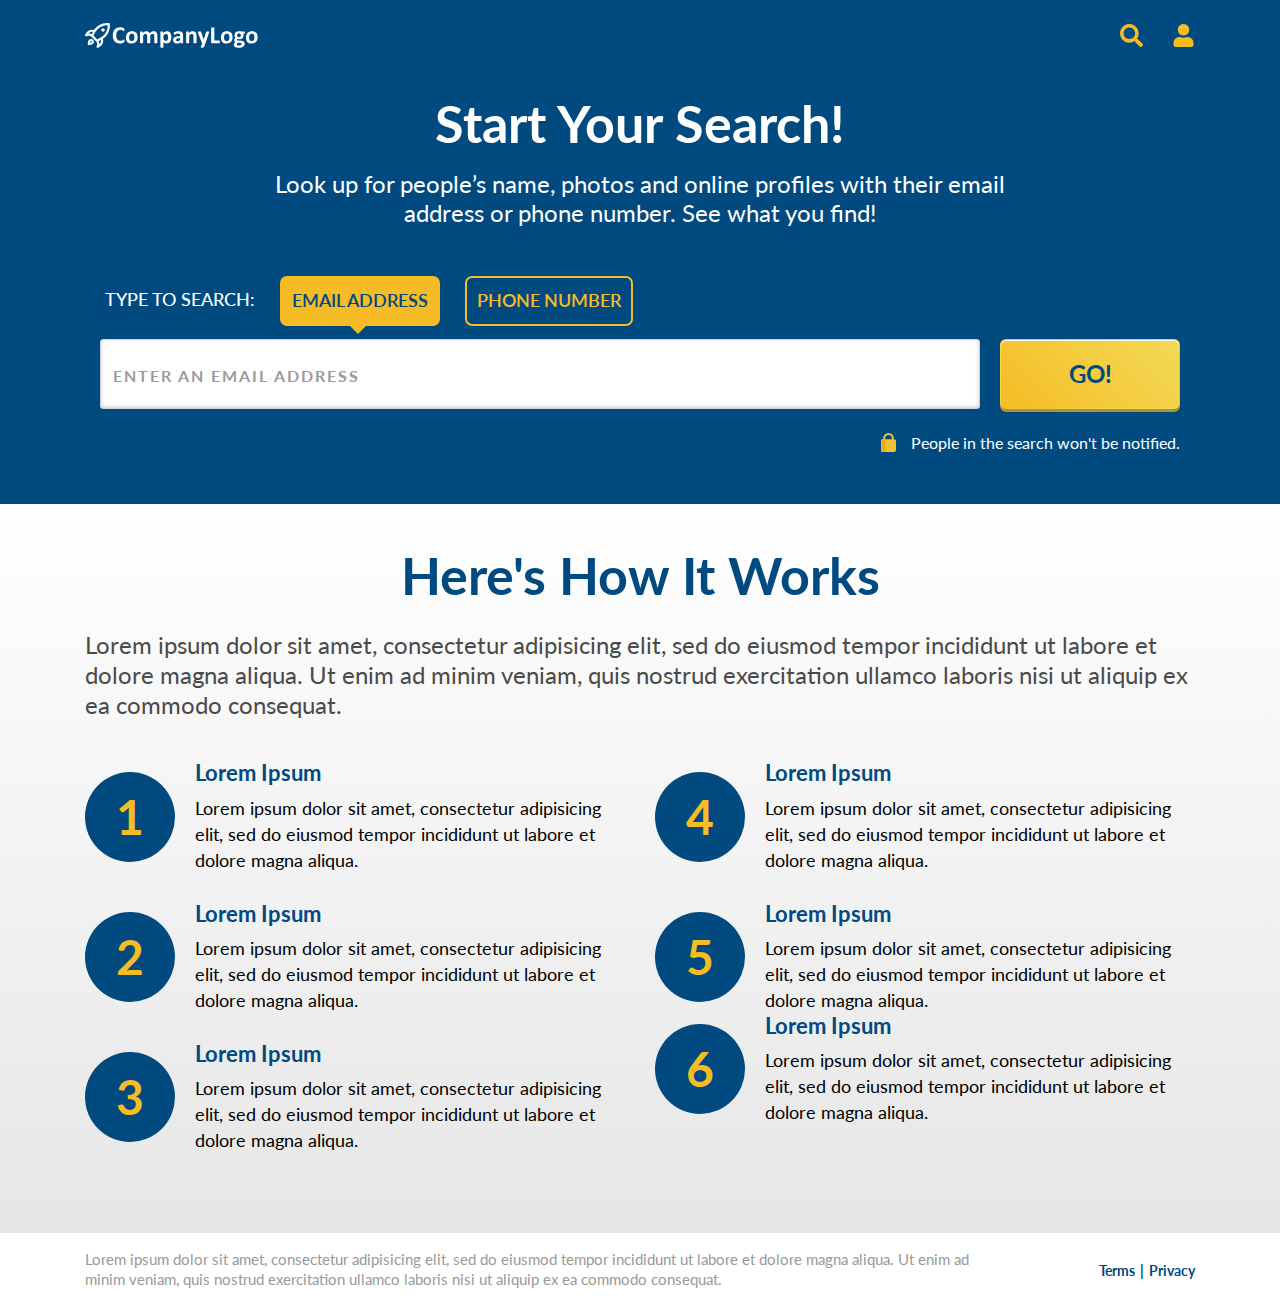
<file: index.html>
<!doctype html>
<html lang="en">
  <head>
    <meta charset="utf-8">
    <meta name="viewport" content="width=device-width, initial-scale=1, shrink-to-fit=no">
    <title>Start Your Search!</title>
    <link rel="preconnect" href="https://fonts.gstatic.com">
    <link href="https://fonts.googleapis.com/css2?family=Lato:wght@300;400;700&display=swap" rel="stylesheet">
    <link rel="stylesheet" href="https://maxcdn.bootstrapcdn.com/bootstrap/4.0.0/css/bootstrap.min.css" integrity="sha384-Gn5384xqQ1aoWXA+058RXPxPg6fy4IWvTNh0E263XmFcJlSAwiGgFAW/dAiS6JXm" crossorigin="anonymous">
    <link rel="stylesheet" href="css/style.css">
  </head>
  <body>
    <header>
    <nav class="navbar d-flex justify-content-between">
      <div class="container">
        <a href="./index.html">
          <img src="img/logo.svg" width="173" height="25" alt="">
        </a>
        <div>
          <img src="img/icn_search.svg" width="23" height="23" alt="Search">
          <img class="ml-4" src="img/icn_person.svg"  width="23" height="23" alt="Profile">
        </div>
      </div>
    </nav>
  </header>
    <section class="above-the-fold">
      <div class="container">
        <div class="headline text-white text-center mb-4 mb-md-5">
          <h1 class="mb-3">Start Your Search!</h1>
          <h2>Look up for people’s name, photos and online profiles with their email address or phone number. See what you find!</h2>
        </div>
        <!-- Tabs -->
<ul class="nav nav-pills">
  <p class="search-text">Type To Search:</p>
  <li class="nav-item">
    <a class="nav-link active" data-toggle="pill" href="#email">Email Address</a>
  </li>
  <li class="nav-item">
    <a class="nav-link" data-toggle="pill" href="#phone">Phone Number</a>
  </li>
</ul>

<!-- Tab Content Email-->
<div class="tab-content">
  <div class="tab-pane container active" id="email">
    <form>
      <div class="input-group">
        <input class="form-control" type="text" name="email" placeholder="Enter an Email Address" />
        <p class="error-msg">Please enter a valid email address</p>
        <button id="btn-search" class="btn btn-form-submit text-uppercase" type="submit">Go!</button>
      </div>
      <div class="d-flex justify-content-start justify-content-md-end align-items-center mt-4">
        <img src="img/icn_lock.svg" alt="lock">
        <p class="form-subtext">People in the search won't be notified.</p>
      </div>
    </form>
  </div>
  <!-- Tab Content Phone-->
  <div class="tab-pane container fade" id="phone">
    <form>
      <div class="input-group">
        <input class="form-control" id="phone1" type="tel" name="phone" placeholder="Enter a Phone Number" />
        <p class="error-msg">Please enter a valid phone number</p>
        <button id="btn-search-phone" class="btn btn-form-submit text-uppercase" type="submit">Go!</button>
      </div>
      <div class="d-flex justify-content-start justify-content-md-end align-items-center mt-4">
        <img src="img/icn_lock.svg" alt="lock">
        <p class="form-subtext">People in the search won't be notified.</p>
      </div>
    </form>
  </div>
</div>
      </div>
    </section>

    <section class="features">
      <div class="container">
        <div class="headline">
          <h1 class="text-primary text-center mb-2 mb-md-4">Here's How It Works</h1>
          <h2 class="text-secondary">Lorem ipsum dolor sit amet, consectetur adipisicing elit, sed do eiusmod tempor incididunt ut labore et dolore magna aliqua. Ut enim ad minim veniam, quis nostrud exercitation ullamco laboris nisi ut aliquip ex ea commodo consequat.</h2>
        </div>
        <div class="row">
          <!--features list left-->
          <div class="col-md-6 features-list-left">
          <div class="list-item d-flex align-items-lg-center">
            <div class="list-circle">1</div>
            <div class="list-text">
              <h3>Lorem Ipsum</h3>
              <p>Lorem ipsum dolor sit amet, consectetur adipisicing elit, sed do eiusmod tempor incididunt ut labore et dolore magna aliqua.</p>
            </div>
          </div>
          <div class="list-item d-flex align-items-lg-center">
            <div class="list-circle">2</div>
            <div class="list-text">
              <h3>Lorem Ipsum</h3>
              <p>Lorem ipsum dolor sit amet, consectetur adipisicing elit, sed do eiusmod tempor incididunt ut labore et dolore magna aliqua.</p>
            </div>
          </div>
          <div class="list-item d-flex align-items-lg-center">
            <div class="list-circle">3</div>
            <div class="list-text">
              <h3>Lorem Ipsum</h3>
              <p>Lorem ipsum dolor sit amet, consectetur adipisicing elit, sed do eiusmod tempor incididunt ut labore et dolore magna aliqua.</p>
            </div>
          </div>
        </div>
         <!--features list Right-->
         <div class="col-md-6 features-list-right">
          <div class="list-item d-flex align-items-lg-center">
            <div class="list-circle">4</div>
            <div class="list-text">
              <h3>Lorem Ipsum</h3>
              <p>Lorem ipsum dolor sit amet, consectetur adipisicing elit, sed do eiusmod tempor incididunt ut labore et dolore magna aliqua.</p>
            </div>
          </div>
          <div class="list-item  d-flex align-items-lg-center mb-md-0">
            <div class="list-circle">5</div>
            <div class="list-text">
              <h3>Lorem Ipsum</h3>
              <p>Lorem ipsum dolor sit amet, consectetur adipisicing elit, sed do eiusmod tempor incididunt ut labore et dolore magna aliqua.</p>
            </div>
          </div>
          <div class="list-item d-flex align-items-lg-center mb-md-0">
            <div class="list-circle">6</div>
            <div class="list-text">
              <h3>Lorem Ipsum</h3>
              <p>Lorem ipsum dolor sit amet, consectetur adipisicing elit, sed do eiusmod tempor incididunt ut labore et dolore magna aliqua.</p>
            </div>
          </div>
        </div>
        </div>
      </div>
    </section>
    <footer class="footer">
      <div class="container">
        <div class="row align-items-center">
          <div class="col-md-10">
            <p class="mb-0">Lorem ipsum dolor sit amet, consectetur adipisicing elit, sed do eiusmod tempor incididunt ut labore et dolore magna aliqua. Ut enim ad minim veniam, quis nostrud exercitation ullamco laboris nisi ut aliquip ex ea commodo consequat.</p>
          </div>
          <div class="col-md-2 text-center text-md-right pl-0 mt-3 mt-md-0">
            <a href="#">Terms</a>
            <a href="#">Privacy</a>
          </div>
        </div>
      </div>
    </footer>
    <script src="https://code.jquery.com/jquery-3.5.1.js"></script>
    <script src="https://maxcdn.bootstrapcdn.com/bootstrap/4.0.0/js/bootstrap.min.js" integrity="sha384-JZR6Spejh4U02d8jOt6vLEHfe/JQGiRRSQQxSfFWpi1MquVdAyjUar5+76PVCmYl" crossorigin="anonymous"></script>
    <script src="js/app.js"></script>
    <script src="js/app.phone.js"></script>
  </body>
</html>
</file>
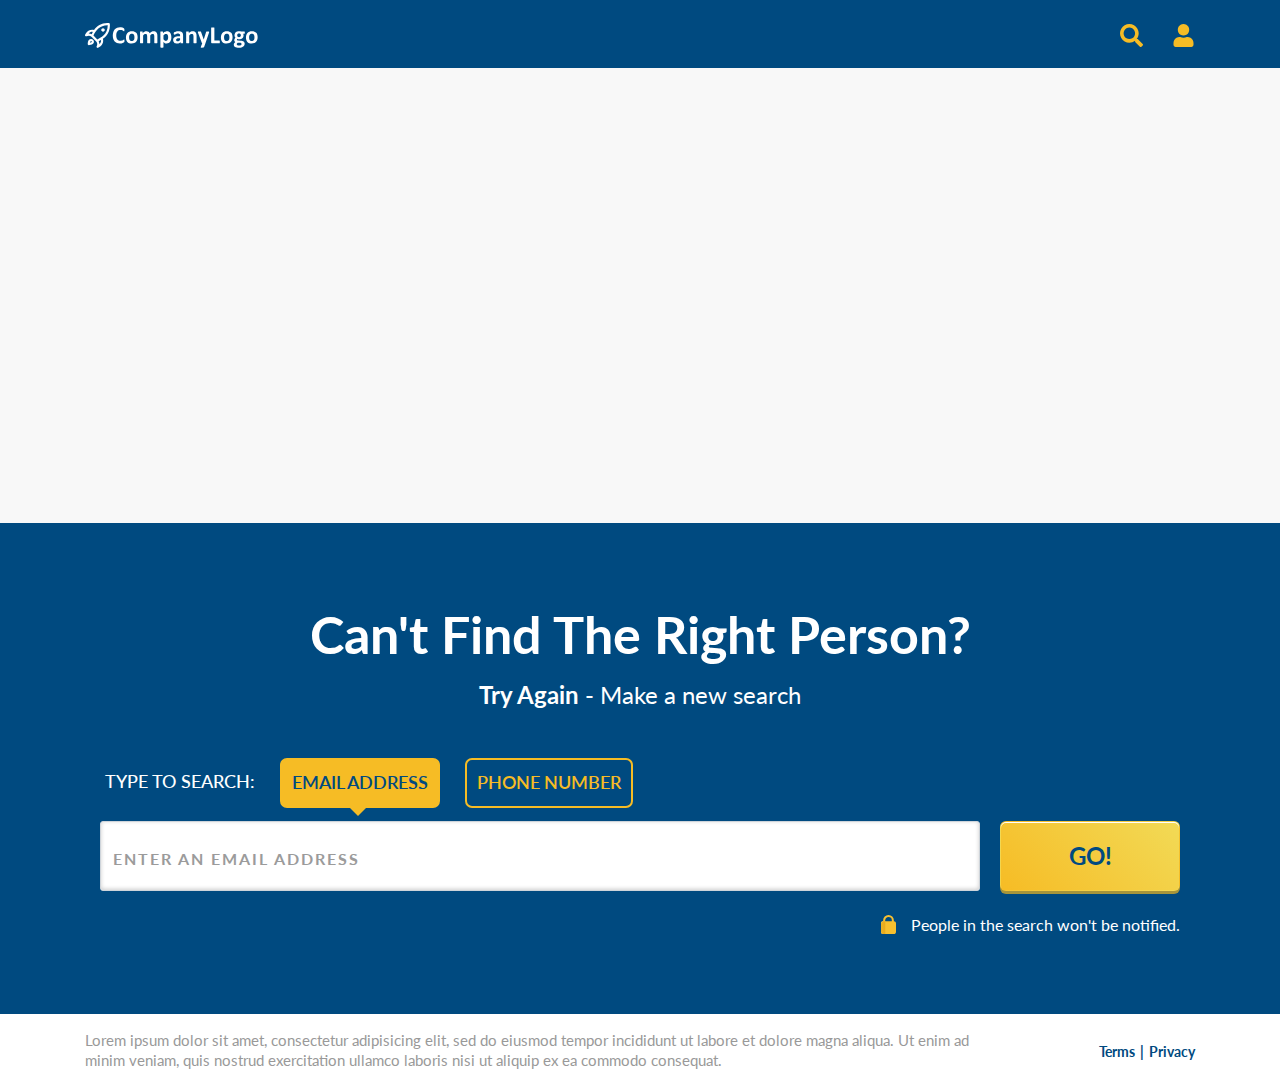
<file: result.html>
<!doctype html>
<html lang="en">
  <head>
    <meta charset="utf-8">
    <meta name="viewport" content="width=device-width, initial-scale=1, shrink-to-fit=no">
    <title>Result</title>
    <link rel="preconnect" href="https://fonts.gstatic.com">
    <link href="https://fonts.googleapis.com/css2?family=Lato:wght@300;400;700&display=swap" rel="stylesheet">
    <link rel="stylesheet" href="https://maxcdn.bootstrapcdn.com/bootstrap/4.0.0/css/bootstrap.min.css" integrity="sha384-Gn5384xqQ1aoWXA+058RXPxPg6fy4IWvTNh0E263XmFcJlSAwiGgFAW/dAiS6JXm" crossorigin="anonymous">
    <link rel="stylesheet" href="css/style.css">
  </head>
  <body>
     <!--Content Loader-->
     <div class="preload">
      <img src="img/loading_spinner.svg"  width="100" height="100" alt="Loader">
      <p class="preload-text">Page wait a moment....</p>
    </div>
    <header>
    <nav class="navbar d-flex justify-content-between">
      <div class="container">
        <a href="./index.html">
          <img src="img/logo.svg" width="173" height="25" alt="">
        </a>
        <div>
          <img src="img/icn_search.svg" width="23" height="23" alt="Search">
          <img class="ml-4" src="img/icn_person.svg"  width="23" height="23" alt="Profile">
        </div>
      </div>
    </nav>
  </header>
    <!--Content-->
    <div class="content">
    <section class="result">
      <div class="container">
        <div class="headline text-center">
          <h1 id="result-count" class="text-primary mb-3"></h1>
          <h2 id="result-subtext" class="result-desc"></h2>
        </div>
        <div class="result-wrap">
          <div class="result-card d-flex">
            <div class="result-avatar">
              <img src="img/icn_person.svg" alt="result image">
            </div>
            <div class="result-content w-100">
              <h4 id="user-name" class="name"></h4>
              <p id="user-description" class="user-description"></p>
              <div class="row">
                <div class="col-md-6">
                  <h5>Address</h5>
                  <p id="address" class="address"></p>
                </div>
                <div class="col-md-6">
                  <h5>Phone Numbers</h5>
                  <div class="phone-num"></div>
                </div>
              </div>
              <div class="row mt-3">
                <div class="col-md-6">
                  <h5>Email</h5>
                  <p id="email" class="email"></p>
                </div>
                <div class="col-md-6">
                  <h5>Relatives</h5>
                  <div class="relatives"></div>
                </div>
              </div>
            </div>
          </div>
        </div>
      </div>
    </section>

    <section class="search-again">
      <div class="container">
        <div class="headline text-white text-center">
          <h1 class="mb-3">Can't Find The Right Person?</h1>
          <h2 class="mb-4 mb-md-5"><strong>Try Again</strong> - Make a new search</h2>
        </div>
        <!-- Tabs -->
<ul class="nav nav-pills">
  <p class="search-text">Type To Search:</p>
  <li class="nav-item">
    <a class="nav-link active" data-toggle="pill" href="#emails">Email Address</a>
  </li>
  <li class="nav-item">
    <a class="nav-link" data-toggle="pill" href="#phone">Phone Number</a>
  </li>
</ul>

<!-- Tab Content Email-->
<div class="tab-content">
  <div class="tab-pane container active" id="emails">
    <form>
      <div class="input-group">
        <input class="form-control" type="text" name="email" placeholder="Enter an Email Address" />
        <p class="error-msg">Please enter a valid email address</p>
        <button id="btn-search" class="btn btn-form-submit text-uppercase" type="submit">Go!</button>
      </div>
      <div class="d-flex justify-content-start justify-content-md-end align-items-center mt-4">
        <img src="img/icn_lock.svg" alt="lock">
        <p class="form-subtext">People in the search won't be notified.</p>
      </div>
    </form>
  </div>
  <!-- Tab Content Phone-->
  <div class="tab-pane container fade" id="phone">
    <form>
      <div class="input-group">
        <input class="form-control" id="phone1" type="tel" name="phone" placeholder="Enter a Phone Number" />
        <p class="error-msg">Please enter a valid phone number</p>
        <button id="btn-search-phone" class="btn btn-form-submit text-uppercase" type="submit">Go!</button>
      </div>
      <div class="d-flex justify-content-start justify-content-md-end align-items-center mt-4">
        <img src="img/icn_lock.svg" alt="lock">
        <p class="form-subtext">People in the search won't be notified.</p>
      </div>
    </form>
  </div>
</div>
      </div>
    </section>
    
    <footer class="footer">
      <div class="container">
        <div class="row align-items-center">
          <div class="col-md-10">
            <p class="mb-0">Lorem ipsum dolor sit amet, consectetur adipisicing elit, sed do eiusmod tempor incididunt ut labore et dolore magna aliqua. Ut enim ad minim veniam, quis nostrud exercitation ullamco laboris nisi ut aliquip ex ea commodo consequat.</p>
          </div>
          <div class="col-md-2 text-center text-md-right pl-0 mt-3 mt-md-0">
            <a href="#">Terms</a>
            <a href="#">Privacy</a>
          </div>
        </div>
      </div>
    </footer>
    </div>
    <script src="https://code.jquery.com/jquery-3.5.1.js"></script>
    <script src="https://maxcdn.bootstrapcdn.com/bootstrap/4.0.0/js/bootstrap.min.js" integrity="sha384-JZR6Spejh4U02d8jOt6vLEHfe/JQGiRRSQQxSfFWpi1MquVdAyjUar5+76PVCmYl" crossorigin="anonymous"></script>
    <script src="js/app.js"></script>
    <script src="js/app.phone.js"></script>
    <script src="js/result.js"></script>
    <!--Page Loader-->
    <script>
      $(function() {
    $(".preload").fadeOut(200, function() {
        $(".content").fadeIn(50);        
    })
});
    </script>
  </body>
</html>
</file>
<file: css/style.css>
/* ************************************************** !!
/* CSS CONTENTS ----------------------------------------
--------------------------------------------------------
--| General
--| Navbar
--| Search Form
--| [SECTION] Above the Fold 
--| [SECTION] Features
--| [SECTION][RESULTS PAGE] Result
--| [SECTION][RESULTS PAGE] Search Again
--| Footer
--------------------------------------------------------
----------------------------------------------------- */

/* ************************************************************
***************************************************************
--- General ---
***************************************************************
************************************************************ */

body {
  font-family: 'Lato', sans-serif;
  color: #000;
  font-size: 18px;
}

h1 {
  font-size: 52px;
  font-weight: bold;
}

h2 {
  font-size: 24px;
  font-weight: normal;
}

h3,
h5 {
  font-size: 22px;
}

h4 {
  font-size: 32px;
}

h3,
h4,
h5 {
  font-weight: bold;
  color: #004A80;
}

section {
  padding: 40px 0 52px;
}

.text-primary {
  color: #004A80 !important;
}

.text-secondary {
  color: #4A4A4A !important;
}
/*preloader**/
.content {
  display:none;
}
.preload {
    position:absolute;
    top: 50%;
    left:50%;
  }
  .preload-text{
    color: #004a80;
    font-weight: bold;
    position: relative;
    left:-25px;
    top:10px;
    height:100vh;
  }
  /*Tab**/
  .search-text{
    color: #fff;
    font-weight: 500; 
    padding: 10px 0px 10px 20px;
    text-transform: uppercase;
  }
  .nav-pills .nav-link {
    color: #f6bc25;
    text-transform: uppercase;
    font-weight: 600;
    border: 2px solid #f6bc25;
    padding: 10px;
    margin-left:25px;
    border-radius:7px;
    height: 50px;
    line-height: 25px;
  }
  .nav-pills .nav-link.active, .nav-pills .show>.nav-link {
    color: #004a80;
    background-color: #f6bc25;
    text-transform: uppercase;
    font-weight: 600;
}
.nav-link.active:after {
  width: 0;
    height: 0;
    position: relative;
    content: "";
    display: block;
    border-left: 8px solid transparent;
    border-right: 8px solid transparent;
    border-top: 8px solid #f6bc25;
    left: 43%;
    top: 13px
}


@media (max-width: 991px) {
  h1 {
    font-size: 48px;
  }
  h2,
  h3,
  h5 {
    font-size: 20px;
  }
    /*preloader**/
    .preload {
      left: 43%;
      top:25%;
  }
}

@media (max-width: 767px) {
  h1 {
    font-size: 32px;
  }
  h2 {
    font-size: 16px;
  }
}

/* ************************************************************
***************************************************************
--- Navbar ---
***************************************************************
************************************************************ */

.navbar {
  background: #004A80;
}

.navbar {
  padding: 20px 16px;
}

/* ************************************************************
***************************************************************
--- Search Form ---
***************************************************************
************************************************************ */

.btn-form-submit {
  font-size: 24px;
  font-weight: bold;
  color: #004A80;
  background-image: linear-gradient(225deg, #F2DA56 0%, #F6BC25 100%);
  box-shadow: 0 3px 0 0 #A6953B, inset 0 1px 0 0 #FFFFFF;
  border-radius: 6px;
  outline: 0;
  appearance: none;
  -webkit-appearance: none;
  width: 180px;
  margin-left: 20px;
}
.btn-form-submit:hover{
  background: #f2da56;
  box-shadow: 0 3px 0 0 #a6953b, inset 0 1px 0 0 #ffffff;
}
 .btn-form-submit:focus, .btn-form-submit:active {
  background: #f6bc25;
  box-shadow: 0 3px 0 0 #a6953b, inset 0 1px 0 0 #ffffff;
}

.input-group > .form-control {
  height: 70px;
  background: #FFF;
  box-shadow: inset 0 -1px 4px 0 rgba(0,0,0,0.20);
  border-radius: 3px !important;
  font-size: 22px;
}

.input-group.error > .form-control {
  border: 3px solid #DC0015;
  border-radius: 3px 3px 0 0 !important;
}

.error-msg {
  display: none;
}

.input-group.error .error-msg {
  display: block;
  position: absolute;
  bottom: -30px;
  margin: 0px;
  padding: 4px 12px;
  background: #DC0015;
  color: #FFF;
  border-radius: 0 0 3px 3px;
  font-size: 16px;
}

.form-control::placeholder {
  color: #9B9B9B;
  font-size: 16px;
  font-weight: bold;
  text-transform: uppercase;
  letter-spacing: 2px;
}

.form-subtext {
  font-size: 16px;
  color: #FFF;
  margin: 0 0 0 15px;
  line-height: normal;
}

/* ************************************************************
***************************************************************
--- [SECTION] Above the Fold ---
***************************************************************
************************************************************ */

.above-the-fold {
  background: #004A80;
  padding-top: 24px;
}

.above-the-fold .headline {
  max-width: 780px;
  margin: 0 auto;
}

/* ************************************************************
***************************************************************
--- [SECTION] Features ---
***************************************************************
************************************************************ */

.features {
  background-image: linear-gradient(0deg, #E6E6E6 0%, #FFFFFF 100%);
}

.features .headline {
  margin-bottom: 40px;
}

.features h2 {
  line-height: 30px;
}

.list-item {
  margin-bottom: 28px;
}

.list-circle {
  border-radius: 50%;
  width: 90px;
  height: 90px;
  line-height: 90px;
  background: #004A80;
  text-align: center;
  font-size: 48px;
  font-weight: bold;
  color: #F6BC25;
  flex: 0 0 90px;
  margin-right: 20px;
}

.list-text p {
  margin: 0;
  line-height: 26px;
}

@media (max-width: 991px) {
  .features .headline {
    margin-bottom: 28px;
  }
  .features h2 {
    line-height: 28px;
  }
  .list-item {
    margin-bottom: 20px;
  }
  .list-circle {
    width: 63px;
    height: 63px;
    line-height: 63px;
    flex: 0 0 63px;
    font-size: 33.6px;
  }
  .list-text p {
    line-height: 24px;
  }
  .nav-pills .nav-link {
    padding: 10px;
    font-size: 15px;
    margin-left: 10px;
    height: 40px;
    line-height: 15px;
}
.search-text {
  font-size: 14px;
}
}

@media (max-width: 767px) {
  .features .headline {
    margin-bottom: 20px;
  }
  .list-item {
    margin-bottom: 16px;
  }
  .list-circle {
    width: 50.4px;
    height: 50.4px;
    line-height: 50.4px;
    flex: 0 0 50.4px;
    font-size: 26.88px;
    margin-right: 10.6px;
  }
  .input-group {
    flex-direction: column;
  }
  .input-group > .form-control,
  .btn-form-submit {
    width: 100%;
  }
  .input-group > .form-control {
    height: 50px;
  }
  .btn-form-submit {
    margin: 12px 0 0 0;
  }
  /*preloader**/
  .preload {
    left: 35%;
    top:20%;
}
.search-text{
  display:none;
}
.nav-pills{
  padding-bottom:20px;
  padding-top:20px;
}
.nav-pills .nav-link {
  margin-left: 17px;
  line-height: 36px;
  padding: 0px 22px;
}
.nav-link.active:after{
top:2px;
}
}
@media (max-width:375px) {
  .nav-pills .nav-link {
    padding: 0px 12px;
  }
}
@media (max-width:360px) {
  .nav-pills .nav-link {
    padding: 0px 9px;
  }
}
@media (max-width:320px) {
.nav-pills .nav-link {
  padding: 0px 7px;
  font-size: 13px;
}
.nav-link.active:after {
  top: 0px;
}
}


/* ************************************************************
***************************************************************
--- [SECTION][RESULTS PAGE] Result ---
***************************************************************
************************************************************ */

.result {
  background: #F8F8F8;
  min-height: 455px;
  display: flex;
  flex-direction: column;
  justify-content: center;
}

.result-wrap {
  display: none;
}

.result-card {
  max-width: 980px;
  background: #fff;
  box-shadow: 0 2px 4px 0 rgba(0,0,0,0.50);
  border-radius: 30px;
  padding: 40px;
  margin: 40px auto;
}

.result-avatar {
  border-radius: 50%;
  width: 90px;
  height: 90px;
  line-height: 86px;
  background: #004A80;
  text-align: center;
  flex: 0 0 90px;
  margin-right: 20px;
}

.result-desc {
  color: #4A4A4A;
}

@media (max-width: 991px) {
  .result {
    min-height: 512px;
  }
  .result-avatar {
    width: 63px;
    height: 63px;
    line-height: 58px;
    flex: 0 0 63px;
  }
  .result-avatar img {
    width: 28px;
  }
}

@media (max-width: 767px) {
  .result {
    min-height: 306px;
  }
  .result-avatar {
    display: none;
  }
}

/* ************************************************************
***************************************************************
--- [SECTION][RESULTS PAGE] Search Again ---
***************************************************************
************************************************************ */

.search-again {
  background: #004A80;
}

@media (min-width: 992px) {
  .search-again {
    padding: 80px 0;
  }
}

@media (max-width: 767px) {
  .search-again {
    padding: 40px 0;
  }

  .input-group.error .error-msg {
    position:static;
    bottom:0;
}
}

/* ************************************************************
***************************************************************
--- Footer ---
***************************************************************
************************************************************ */

.footer {
  padding: 16px 0;
}

.footer p {
  font-size: 15px;
  color: #999;
  line-height: 20px;
}

.footer a {
  font-size: 14px;
  font-weight: bold;
  color: #004A80;
}

.footer a:first-of-type:after {
  content: '|';
  padding-left: 5px;
}
</file>
